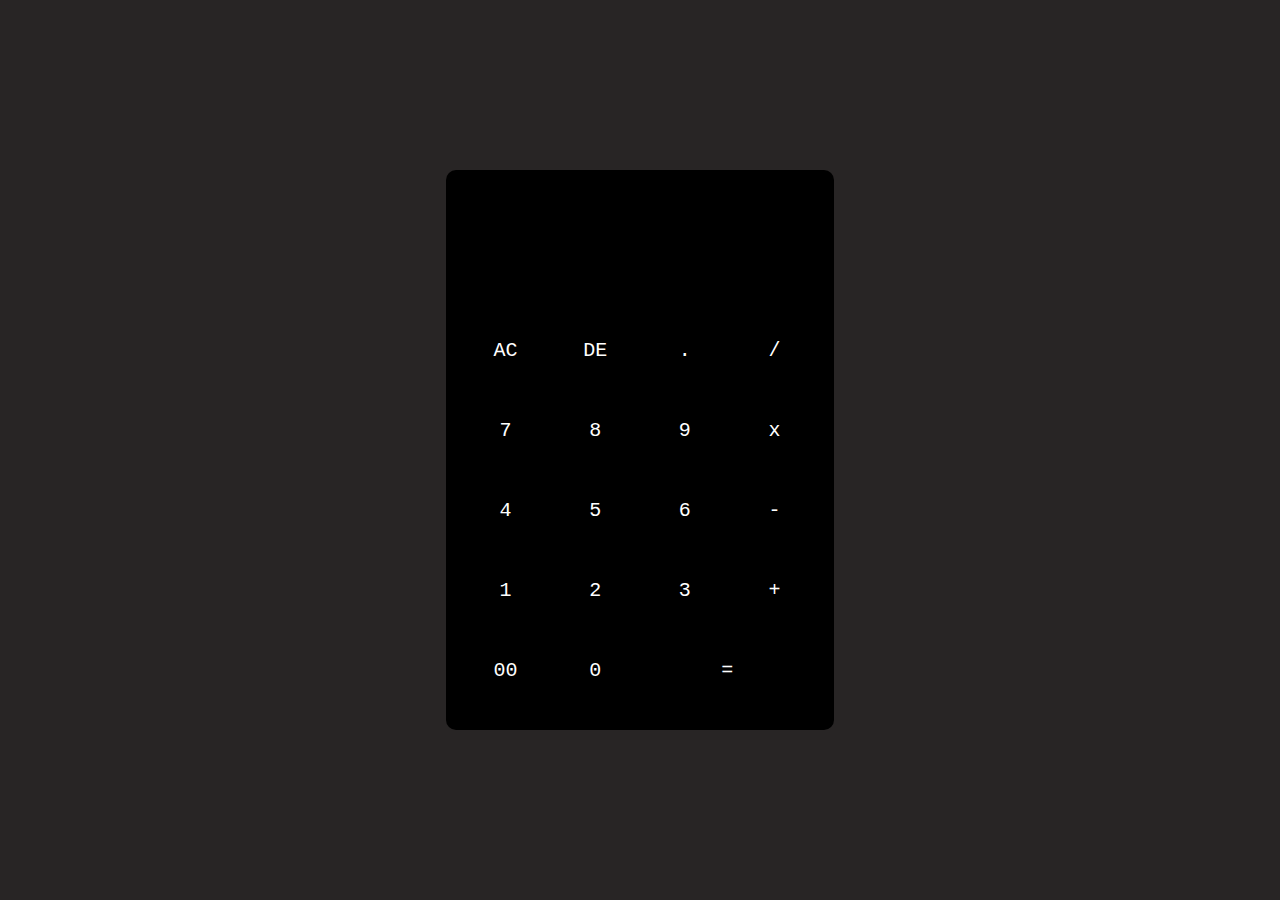
<file: Calc/index.html>
<!DOCTYPE html>
<html lang="en">
<head>
    <meta charset="UTF-8">
    <meta name="viewport" content="width=device-width, initial-scale=1.0">
    <title>Calculator</title>
    <link rel="stylesheet" href="style.css">
</head>
<body>
    <div class="container">
        <div class="calc">
            <form>
                <div class="display">
                    <input type="text" name="display">
                </div>
                <div>
                    <input type="button" value="AC" onclick="display.value = ''">
                    <input type="button" value="DE" onclick="display.value = display.value.toString().slice(0,-1)">
                    <input type="button" value="." onclick="display.value += '.'">
                    <input type="button" value="/" onclick="display.value += '/'">

                </div>
                <div>
                    <input type="button" value="7" onclick="display.value += '7'">
                    <input type="button" value="8" onclick="display.value += '8'">
                    <input type="button" value="9" onclick="display.value += '9'">
                    <input type="button" value="x" onclick="display.value += '*'">
                </div>
                <div>
                    <input type="button" value="4" onclick="display.value += '4'">
                    <input type="button" value="5" onclick="display.value += '5'">
                    <input type="button" value="6" onclick="display.value += '6'">
                    <input type="button" value="-" onclick="display.value += '-'">
                </div>
                <div>
                    <input type="button" value="1" onclick="display.value += '1'">
                    <input type="button" value="2" onclick="display.value += '2'">
                    <input type="button" value="3" onclick="display.value += '3'">
                    <input type="button" value="+" onclick="display.value += '+'">
                </div>
                <div>
                    <input type="button" value="00" onclick="display.value += '00'">
                    <input type="button" value="0" onclick="display.value += '0'">
                    <input type="button" value="=" onclick="display.value = eval(display.value)" class="eq">
                </div>
            </form>
        </div>
    </div>
</body>
</html>
</file>
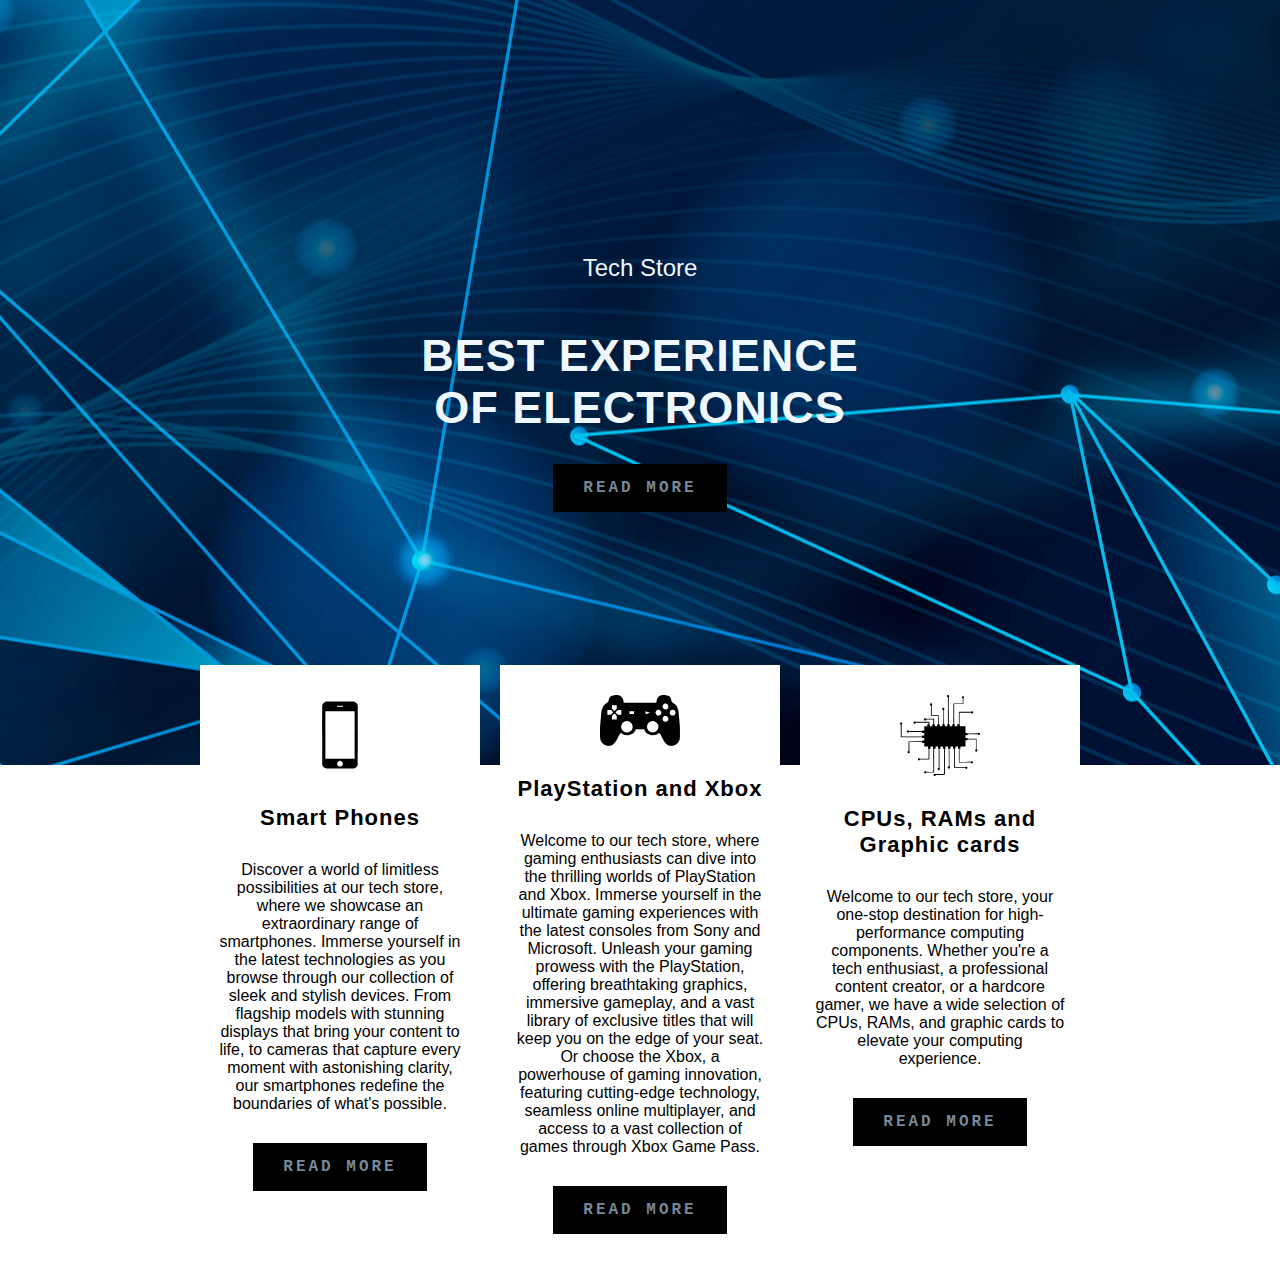
<file: Landing page/index.html>
<!DOCTYPE html>
<html lang="en">
<head>
    <meta charset="UTF-8">
    <meta name="viewport" content="width=device-width, initial-scale=1.0">
    <title>Tech Store</title>
    <link rel="preconnect" href="https://fonts.googleapis.com">
<link rel="preconnect" href="https://fonts.gstatic.com" crossorigin>
<link rel="stylesheet" href="style.css">
<link href="https://fonts.googleapis.com/css2?family=Playfair+Display:wght@500&display=swap" rel="stylesheet">
</head>
<body>
    <section class="main">
        <h3>
           Tech Store
        </h3>
        <br />
        <h1>
            BEST EXPERIENCE <br> OF ELECTRONICS
        </h1>
        <a href="#">READ MORE</a>
    </section>
    <section class="cards">
        <div class="card">
            <img src="1976104.svg" alt="">
            <span
            class="card-title">
            Smart Phones
            </span>
            <p class="card-disc">
                Discover a world of limitless possibilities at our tech store, where we showcase an extraordinary range of smartphones. Immerse yourself in the latest technologies as you browse through our collection of sleek and stylish devices. From flagship models with stunning displays that bring your content to life, to cameras that capture every moment with astonishing clarity, our smartphones redefine the boundaries of what's possible.
            </p>
            <a href="#">READ MORE</a>
        </div>


        <div class="card">
            <img src="1294077.svg" alt="">
            <span
            class="card-title">
            PlayStation and Xbox
            </span>
            <p class="card-disc">
                Welcome to our tech store, where gaming enthusiasts can dive into the thrilling worlds of PlayStation and Xbox. Immerse yourself in the ultimate gaming experiences with the latest consoles from Sony and Microsoft. Unleash your gaming prowess with the PlayStation, offering breathtaking graphics, immersive gameplay, and a vast library of exclusive titles that will keep you on the edge of your seat. Or choose the Xbox, a powerhouse of gaming innovation, featuring cutting-edge technology, seamless online multiplayer, and access to a vast collection of games through Xbox Game Pass.
            </p>
            <a href="#">READ MORE</a>
        </div>


        <div class="card">
            <img src="1710300.svg" alt="">
            <span
            class="card-title">
            CPUs, RAMs and Graphic cards
            </span>
            <p class="card-disc">
                Welcome to our tech store, your one-stop destination for high-performance computing components. Whether you're a tech enthusiast, a professional content creator, or a hardcore gamer, we have a wide selection of CPUs, RAMs, and graphic cards to elevate your computing experience.
            </p>
            <a href="#">READ MORE</a>
        </div>


    </section>
</body>
</html>
</file>
<file: Calc/style.css>
*{
    margin: 0;
    padding: 0;
    font-family: 'Courier New', Courier, monospace;
    box-sizing: border-box;
}

.container{
    width: 100%;
    height: 100vh;
    background-color: rgb(40, 37, 37);
    display: flex;
    align-items: center;
    justify-content: center;

}

.calc{
    background-color: black;
    padding : 20px;
    border-radius: 10px;
    border-color: white;
}

.calc form input {
    border: 0;
    outline: 0;
    width : 60px;
    height: 60px;
    border-radius: 10px;
    box-shadow: -8px , -8px , 15px white, -5px , -5px , 15px white;
    background: transparent;
    font-size: 20px;
    color: white;
    cursor: pointer;
    margin: 10px;
}

form .display{
    display: flex;
    justify-content: flex-end;
    margin: 20px 0px;
}

form .display input{
    text-align: right;
    flex:1;
    font-size: 45px;
    box-shadow: none;
}

form input.eq{
    width: 145px;
}
</file>
<file: Landing page/style.css>
*{
    margin : 0;
    box-sizing: border-box;
}

.main{
    width: 100%;
    min-height: 85vh;
    background-image: url(3436600.jpg);
    background-position: center;
    display: flex;
    flex-direction: column;
    justify-content: center;
    align-items: center;
    color: aliceblue;
    text-align: center;
}
h3{
    font-family: 'Gill Sans', 'Gill Sans MT', Calibri, 'Trebuchet MS', sans-serif;
    font-weight: 200;
    font-size: 24px;
    margin-bottom: 30px;
}
h1{
    font-family: 'Gill Sans', 'Gill Sans MT', Calibri, 'Trebuchet MS', sans-serif;
    font-weight: bold;
    font-size: 45px;
    margin-bottom: 30px;
    letter-spacing: 1px;
}
a{
    text-decoration: none;
    font-family: 'Courier New', Courier, monospace;
    font-weight: bold;
    color: white;
    letter-spacing: 3px;
    background-color: black;
    padding: 15px 30px;
}
a:hover{
    box-shadow: 5px 5px 5px lightslategray;
}

img{
    width: 80px;
}

.card{
    width : 280px;
    background-color: white;
    font-family: 'Gill Sans', 'Gill Sans MT', Calibri, 'Trebuchet MS', sans-serif;
    display: flex;
    flex-direction: column;
    align-items: center;
    text-align: center;
    gap: 30px;
    padding: 30px 15px;
}

.card-title{
    font-weight: bold;
    font-size: 22px;
    letter-spacing: 1px;
}
a{
    text-decoration: none;
    color: lightslategray;
    letter-spacing: 3px;
}
.cards{
    display: flex;
    justify-content: center;
    gap : 20px;
    margin-top: -100px;
    flex-wrap: wrap;
}
</file>
